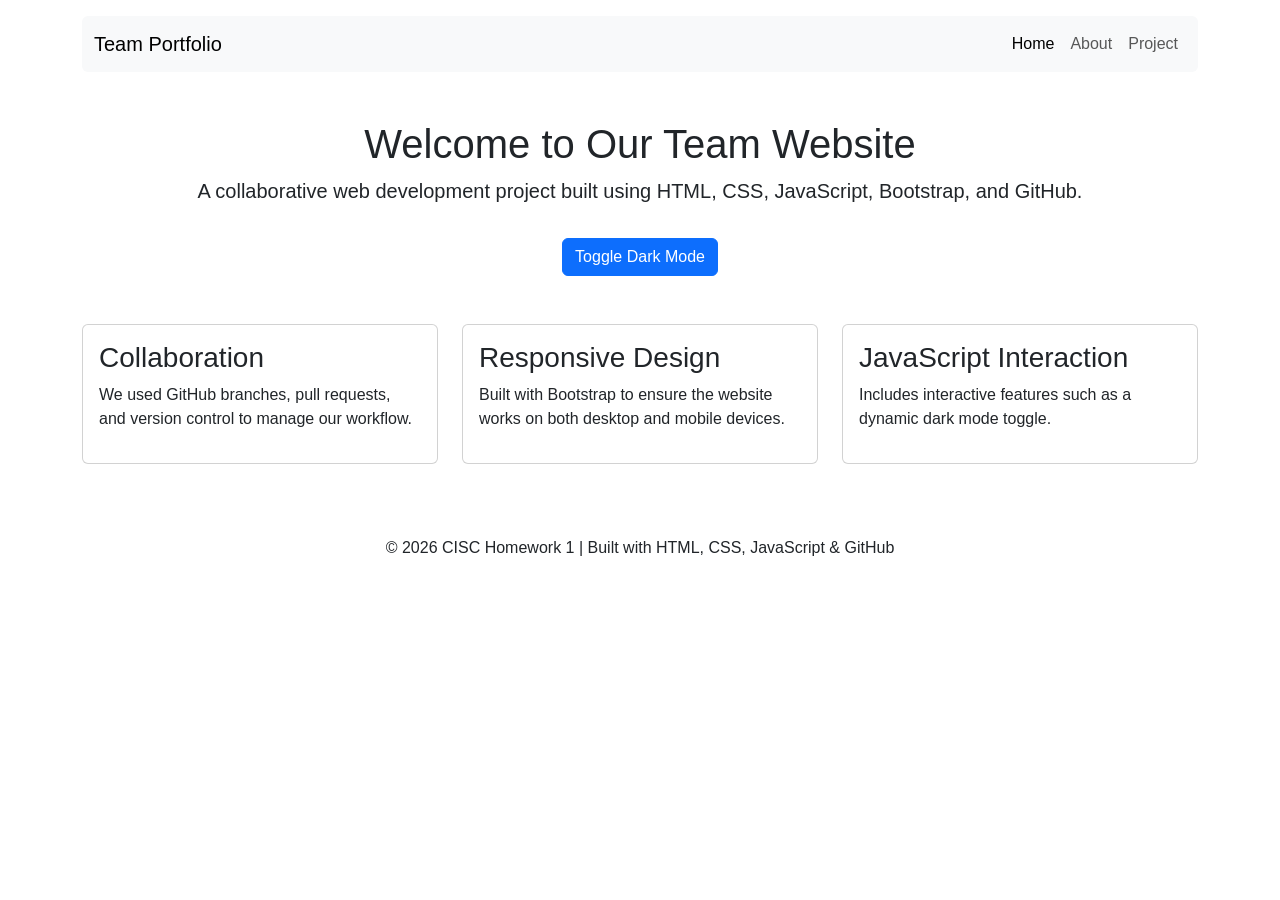
<file: index.html>
<!DOCTYPE html>
<html lang="en">
<head>
    <meta charset="UTF-8">
    <title> My Team Portfolio - Home</title>
    <link href="https://cdn.jsdelivr.net/npm/bootstrap@5.3.2/dist/css/bootstrap.min.css" rel="stylesheet">
    <link rel="stylesheet" href="styles.css">
</head>

<body class="container">
<!-- Shared site navigation; keep links consistent across all pages. -->
<nav class="navbar navbar-expand-lg navbar-light bg-light mt-3 rounded">
    <div class="container-fluid">
        <a class="navbar-brand" href="index.html">Team Portfolio</a>
        <button class="navbar-toggler" type="button" data-bs-toggle="collapse" data-bs-target="#navbarNav">
            <span class="navbar-toggler-icon"></span>
        </button>
        <div class="collapse navbar-collapse" id="navbarNav">
            <ul class="navbar-nav ms-auto">
                <li class="nav-item">
                    <a class="nav-link active" href="index.html">Home</a>
                </li>
                <li class="nav-item">
                    <a class="nav-link" href="about.html">About</a>
                </li>
                <li class="nav-item">
                    <a class="nav-link" href="project.html">Project</a>
                </li>
            </ul>
        </div>
    </div>
</nav>
<section class="text-center mt-5">
    <!-- Landing message and primary action for first-time visitors. -->
    <h1>Welcome to Our Team Website</h1>
    <p class="lead">
        A collaborative web development project built using HTML, CSS, JavaScript, Bootstrap, and GitHub.
    </p>

    <button class="btn btn-primary mt-3" onclick="toggleTheme()">
        Toggle Dark Mode
    </button>
</section>
<section class="row mt-5">
    <!-- Three core project themes presented as responsive cards. -->

    <div class="col-md-4 mb-4">
        <div class="card p-3 h-100">
            <h3>Collaboration</h3>
            <p>
                We used GitHub branches, pull requests, and version control to manage our workflow.
            </p>
        </div>
    </div>

    <div class="col-md-4 mb-4">
        <div class="card p-3 h-100">
            <h3>Responsive Design</h3>
            <p>
                Built with Bootstrap to ensure the website works on both desktop and mobile devices.
            </p>
        </div>
    </div>

    <div class="col-md-4 mb-4">
        <div class="card p-3 h-100">
            <h3>JavaScript Interaction</h3>
            <p>
                Includes interactive features such as a dynamic dark mode toggle.
            </p>
        </div>
    </div>

</section>
<footer class="mt-5 mb-3 text-center">
    <p>© 2026 CISC Homework 1 | Built with HTML, CSS, JavaScript & GitHub</p>
</footer>
<!-- Bootstrap bundle enables mobile navbar collapse/toggle behavior. -->
<script src="https://cdn.jsdelivr.net/npm/bootstrap@5.3.2/dist/js/bootstrap.bundle.min.js"></script>
<!-- Custom interactions (theme toggle) live in script.js. -->
<script src="script.js"></script>

</body>
</html>
</file>
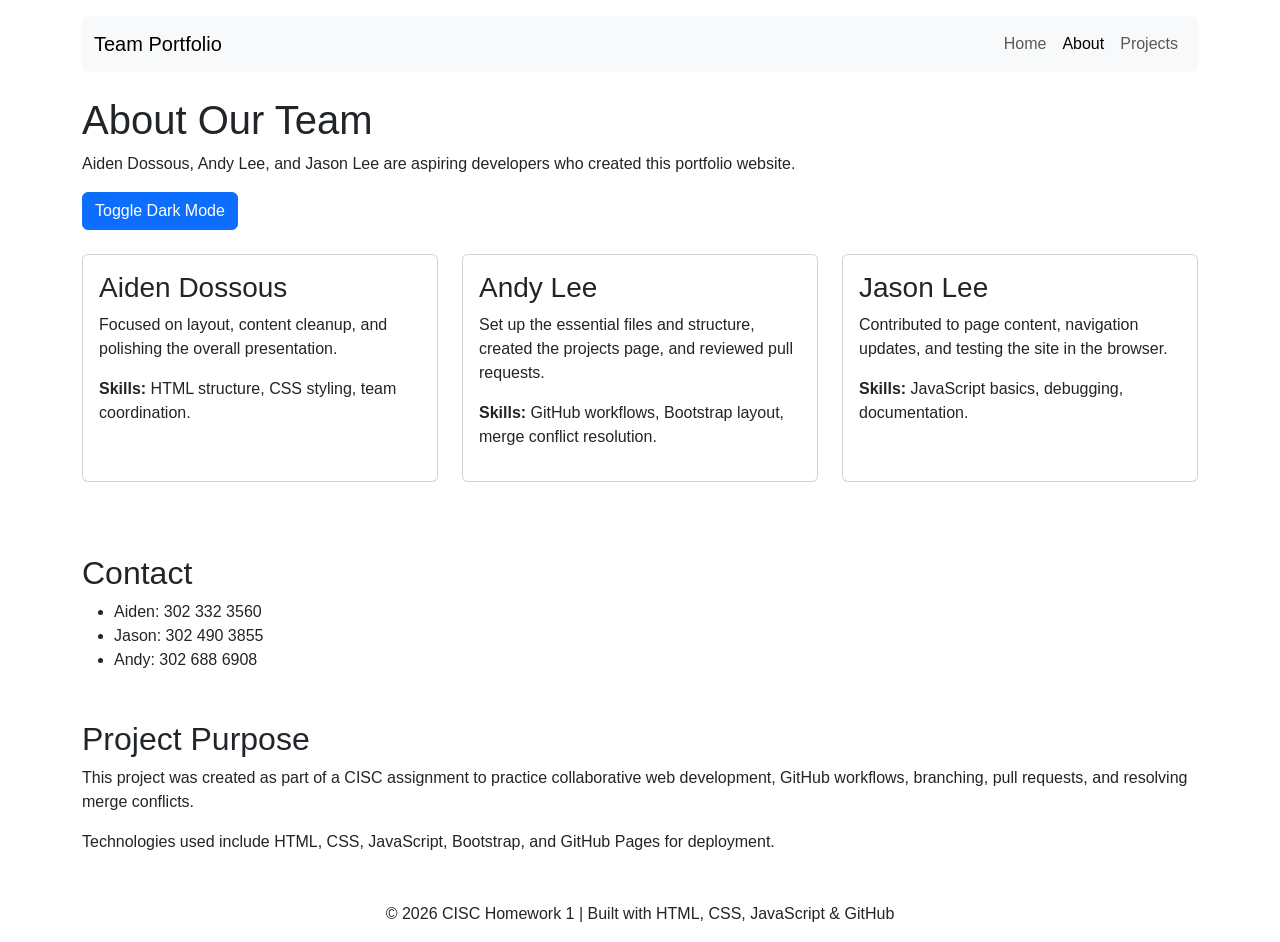
<file: about.html>
<!DOCTYPE html>
<html lang="en">
<head>
    <meta charset="UTF-8">
    <title>About Our Team</title>
    <link href="https://cdn.jsdelivr.net/npm/bootstrap@5.3.2/dist/css/bootstrap.min.css" rel="stylesheet">
    <link rel="stylesheet" href="styles.css">
</head>
<body class="container">
    <!-- Shared site navigation; keep links consistent across all pages. -->
    <nav class="navbar navbar-expand-lg navbar-light bg-light mt-3 rounded">
        <div class="container-fluid">
            <a class="navbar-brand" href="index.html">Team Portfolio</a>
            <button class="navbar-toggler" type="button" data-bs-toggle="collapse" data-bs-target="#navbarNav">
                <span class="navbar-toggler-icon"></span>
            </button>
            <div class="collapse navbar-collapse" id="navbarNav">
                <ul class="navbar-nav ms-auto">
                    <li class="nav-item">
                        <a class="nav-link" href="index.html">Home</a>
                    </li>
                    <li class="nav-item">
                        <a class="nav-link active" href="about.html">About</a>
                    </li>
                    <li class="nav-item">
                        <a class="nav-link" href="project.html">Projects</a>
                    </li>
                </ul>
            </div>
        </div>
    </nav>

    <h1 class="mt-4">About Our Team</h1>
    <p>Aiden Dossous, Andy Lee, and Jason Lee are aspiring developers who created this portfolio website.</p>

    <button class="btn btn-primary mb-4" onclick="toggleTheme()">
        Toggle Dark Mode
    </button>

    <div class="row">
        <!-- Team bios summarize each member's contribution and skills. -->
        <div class="col-md-4 mb-4">
            <div class="card p-3 h-100">
                <h3>Aiden Dossous</h3>
                <p>Focused on layout, content cleanup, and polishing the overall presentation.</p>
                <p><strong>Skills:</strong> HTML structure, CSS styling, team coordination.</p>
            </div>
        </div>

        <div class="col-md-4 mb-4">
            <div class="card p-3 h-100">
                <h3>Andy Lee</h3>
                <p>Set up the essential files and structure, created the projects page, and reviewed pull requests.</p>
                <p><strong>Skills:</strong> GitHub workflows, Bootstrap layout, merge conflict resolution.</p>
            </div>
        </div>

        <div class="col-md-4 mb-4">
            <div class="card p-3 h-100">
                <h3>Jason Lee</h3>
                <p>Contributed to page content, navigation updates, and testing the site in the browser.</p>
                <p><strong>Skills:</strong> JavaScript basics, debugging, documentation.</p>
            </div>
        </div>
    </div>

    <section class="mt-5">
        <h2>Contact</h2>
        <!-- Public contact list for quick coordination among team members. -->
        <ul>
            <li>Aiden: 302 332 3560</li>
            <li>Jason: 302 490 3855</li>
            <li>Andy: 302 688 6908</li>
        </ul>
    </section>

    <section class="mt-5">
        <!-- Assignment context and technology stack for graders/reviewers. -->
        <h2>Project Purpose</h2>
        <p>
            This project was created as part of a CISC assignment to practice collaborative web development,
            GitHub workflows, branching, pull requests, and resolving merge conflicts.
        </p>
        <p>
            Technologies used include HTML, CSS, JavaScript, Bootstrap, and GitHub Pages for deployment.
        </p>
    </section>

    <footer class="mt-5 mb-3 text-center">
        <p>© 2026 CISC Homework 1 | Built with HTML, CSS, JavaScript & GitHub</p>
    </footer>

    <!-- Bootstrap bundle enables mobile navbar collapse/toggle behavior. -->
    <script src="https://cdn.jsdelivr.net/npm/bootstrap@5.3.2/dist/js/bootstrap.bundle.min.js"></script>
    <!-- Custom interactions (theme toggle) live in script.js. -->
    <script src="script.js"></script>
</body>
</html>
</file>
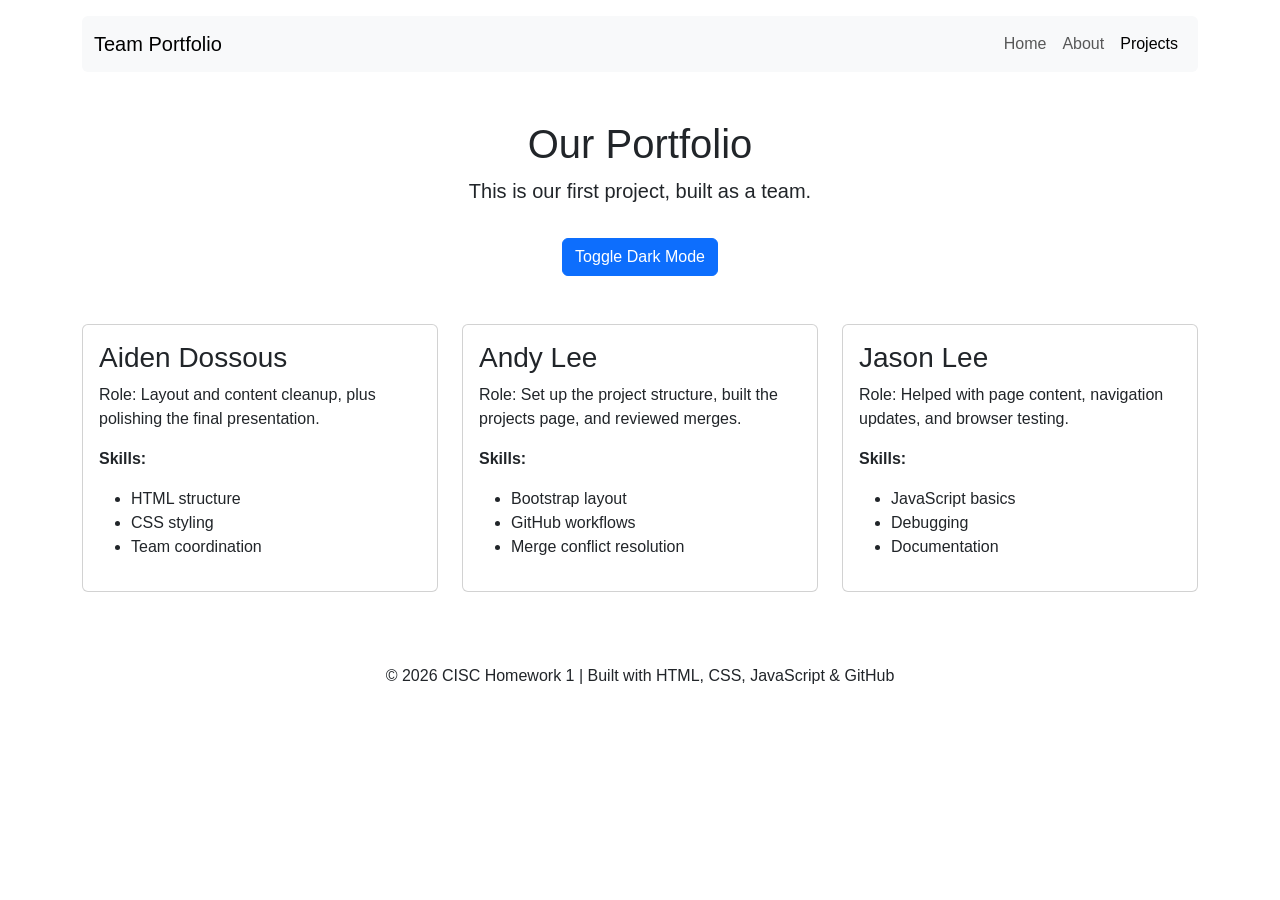
<file: project.html>
<!DOCTYPE html>
<html lang="en">
<head>
    <meta charset="UTF-8">
    <title>Team Portfolio - Projects</title>
    <link href="https://cdn.jsdelivr.net/npm/bootstrap@5.3.2/dist/css/bootstrap.min.css" rel="stylesheet">
    <link rel="stylesheet" href="styles.css">
</head>
<body class="container">
    <!-- Shared site navigation; keep links consistent across all pages. -->
    <nav class="navbar navbar-expand-lg navbar-light bg-light mt-3 rounded">
        <div class="container-fluid">
            <a class="navbar-brand" href="index.html">Team Portfolio</a>
            <button class="navbar-toggler" type="button" data-bs-toggle="collapse" data-bs-target="#navbarNav">
                <span class="navbar-toggler-icon"></span>
            </button>
            <div class="collapse navbar-collapse" id="navbarNav">
                <ul class="navbar-nav ms-auto">
                    <li class="nav-item">
                        <a class="nav-link" href="index.html">Home</a>
                    </li>
                    <li class="nav-item">
                        <a class="nav-link" href="about.html">About</a>
                    </li>
                    <li class="nav-item">
                        <a class="nav-link active" href="project.html">Projects</a>
                    </li>
                </ul>
            </div>
        </div>
    </nav>

    <section class="mt-5 text-center">
        <!-- Page intro explains the purpose of this portfolio view. -->
        <h1>Our Portfolio</h1>
        <p class="lead">This is our first project, built as a team.</p>
        <button class="btn btn-primary mt-3" onclick="toggleTheme()">
            Toggle Dark Mode
        </button>
    </section>

    <section class="row mt-5">
        <!-- Team portfolio cards highlight each member's role and strengths. -->
        <div class="col-md-4 mb-4">
            <!-- Repeatable card pattern; keep structure aligned for easy edits. -->
            <div class="card h-100 p-3">
                <h3>Aiden Dossous</h3>
                <p>Role: Layout and content cleanup, plus polishing the final presentation.</p>
                <p><strong>Skills:</strong></p>
                <ul>
                    <li>HTML structure</li>
                    <li>CSS styling</li>
                    <li>Team coordination</li>
                </ul>
            </div>
        </div>

        <div class="col-md-4 mb-4">
            <div class="card h-100 p-3">
                <h3>Andy Lee</h3>
                <p>Role: Set up the project structure, built the projects page, and reviewed merges.</p>
                <p><strong>Skills:</strong></p>
                <ul>
                    <li>Bootstrap layout</li>
                    <li>GitHub workflows</li>
                    <li>Merge conflict resolution</li>
                </ul>
            </div>
        </div>

        <div class="col-md-4 mb-4">
            <div class="card h-100 p-3">
                <h3>Jason Lee</h3>
                <p>Role: Helped with page content, navigation updates, and browser testing.</p>
                <p><strong>Skills:</strong></p>
                <ul>
                    <li>JavaScript basics</li>
                    <li>Debugging</li>
                    <li>Documentation</li>
                </ul>
            </div>
        </div>
    </section>

    <footer class="mt-5 mb-3 text-center">
        <p>© 2026 CISC Homework 1 | Built with HTML, CSS, JavaScript & GitHub</p>
    </footer>

    <!-- Bootstrap bundle enables mobile navbar collapse/toggle behavior. -->
    <script src="https://cdn.jsdelivr.net/npm/bootstrap@5.3.2/dist/js/bootstrap.bundle.min.js"></script>
    <!-- Custom interactions (theme toggle) live in script.js. -->
    <script src="script.js"></script>
</body>
</html>
</file>
<file: styles.css>
body {
    font-family: Arial, sans-serif;
}

.dark-theme {
    background-color: #121212;
    color: white;
}
</file>
